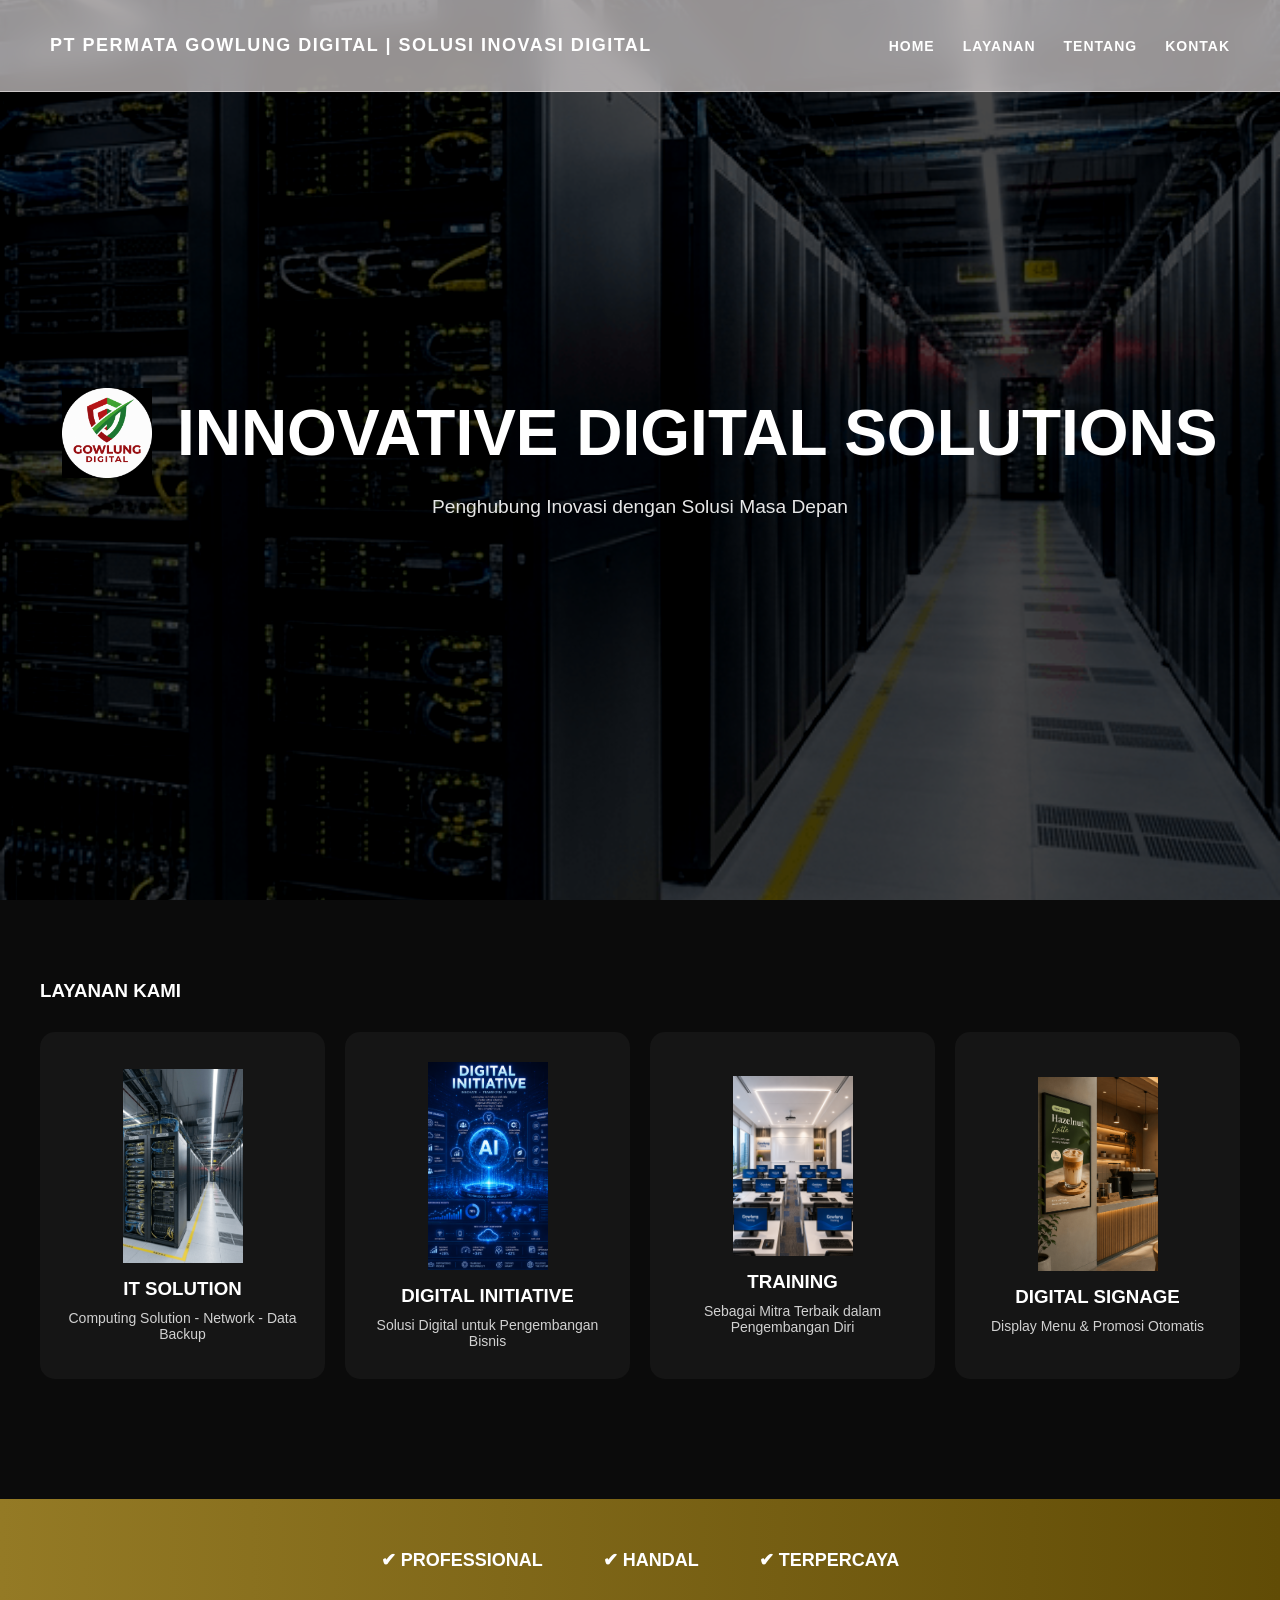
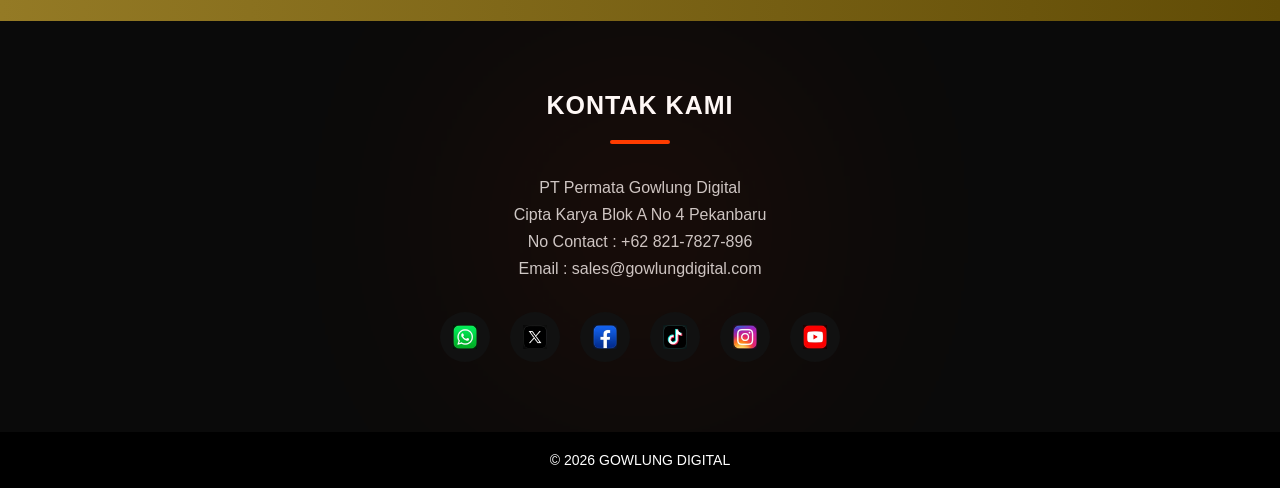
<file: index.html>
<!DOCTYPE html>
<html lang="id">
<head>
<meta charset="UTF-8">
<meta name="viewport" content="width=device-width, initial-scale=1.0">
<title>Gowlung Digital</title>

<link rel="stylesheet" href="css/style.css">
<link rel="stylesheet" href="css/header.css">

</head>

<!-- Google tag (gtag.js) -->
<script async src="https://www.googletagmanager.com/gtag/js?id=G-0ZCK6FGQD3"></script>
<script>
  window.dataLayer = window.dataLayer || [];
  function gtag(){dataLayer.push(arguments);}
  gtag('js', new Date());
  gtag('config', 'G-0ZCK6FGQD3');
</script>

    
<body>

<!-- HEADER CONTAINER -->
<!-- script header dibawah -->
<div id="header"></div>


<!-- HERO -->
<div class="hero">

    <!-- BACKGROUND IMAGE (fallback / layer tambahan) -->
    <div class="hero-bg"></div>

    <!-- OVERLAY TEXT -->
        <div class="overlay">
            <div class="overlay-title">
                <img src="images/logo-crop-bulat.png" alt="Logo" class="overlay-logo">
                <h1>INNOVATIVE DIGITAL SOLUTIONS</h1>
            </div>

            <p>Penghubung Inovasi dengan Solusi Masa Depan</p>
        </div>

</div>

<!-- SERVICES -->
<div id="services-placeholder"></div>

<script>
fetch('services.html')
    .then(response => response.text())
    .then(data => {
        document.getElementById('services-placeholder').innerHTML = data;
    });
</script>


<!-- SKRIP FOOTER -->
<div id="footer-placeholder"></div>
<script>
fetch('footer.html')
    .then(response => response.text())
    .then(data => {
        document.getElementById('footer-placeholder').innerHTML = data;
    });
</script>


<!-- LOAD HEADER + NAVBAR SCRIPT -->
<script>

fetch("header.html")
.then(response => response.text())
.then(data => {

    document.getElementById("header").innerHTML = data;

    // JALANKAN SETELAH HEADER SELESAI DILOAD
    const navbar = document.getElementById("navbar");

    let lastScroll = 0;

    window.addEventListener("scroll", () => {

        let currentScroll = window.pageYOffset;

        // SHRINK
        if(currentScroll > 50){
            navbar.classList.add("shrink");
        }else{
            navbar.classList.remove("shrink");
        }

        // HIDE NAVBAR SAAT SCROLL KE BAWAH
        if(currentScroll > lastScroll && currentScroll > 120){

            navbar.classList.add("hide");

        }else{

            navbar.classList.remove("hide");

        }

        lastScroll = currentScroll;

    });

});

</script>



</body>
</html>
</file>
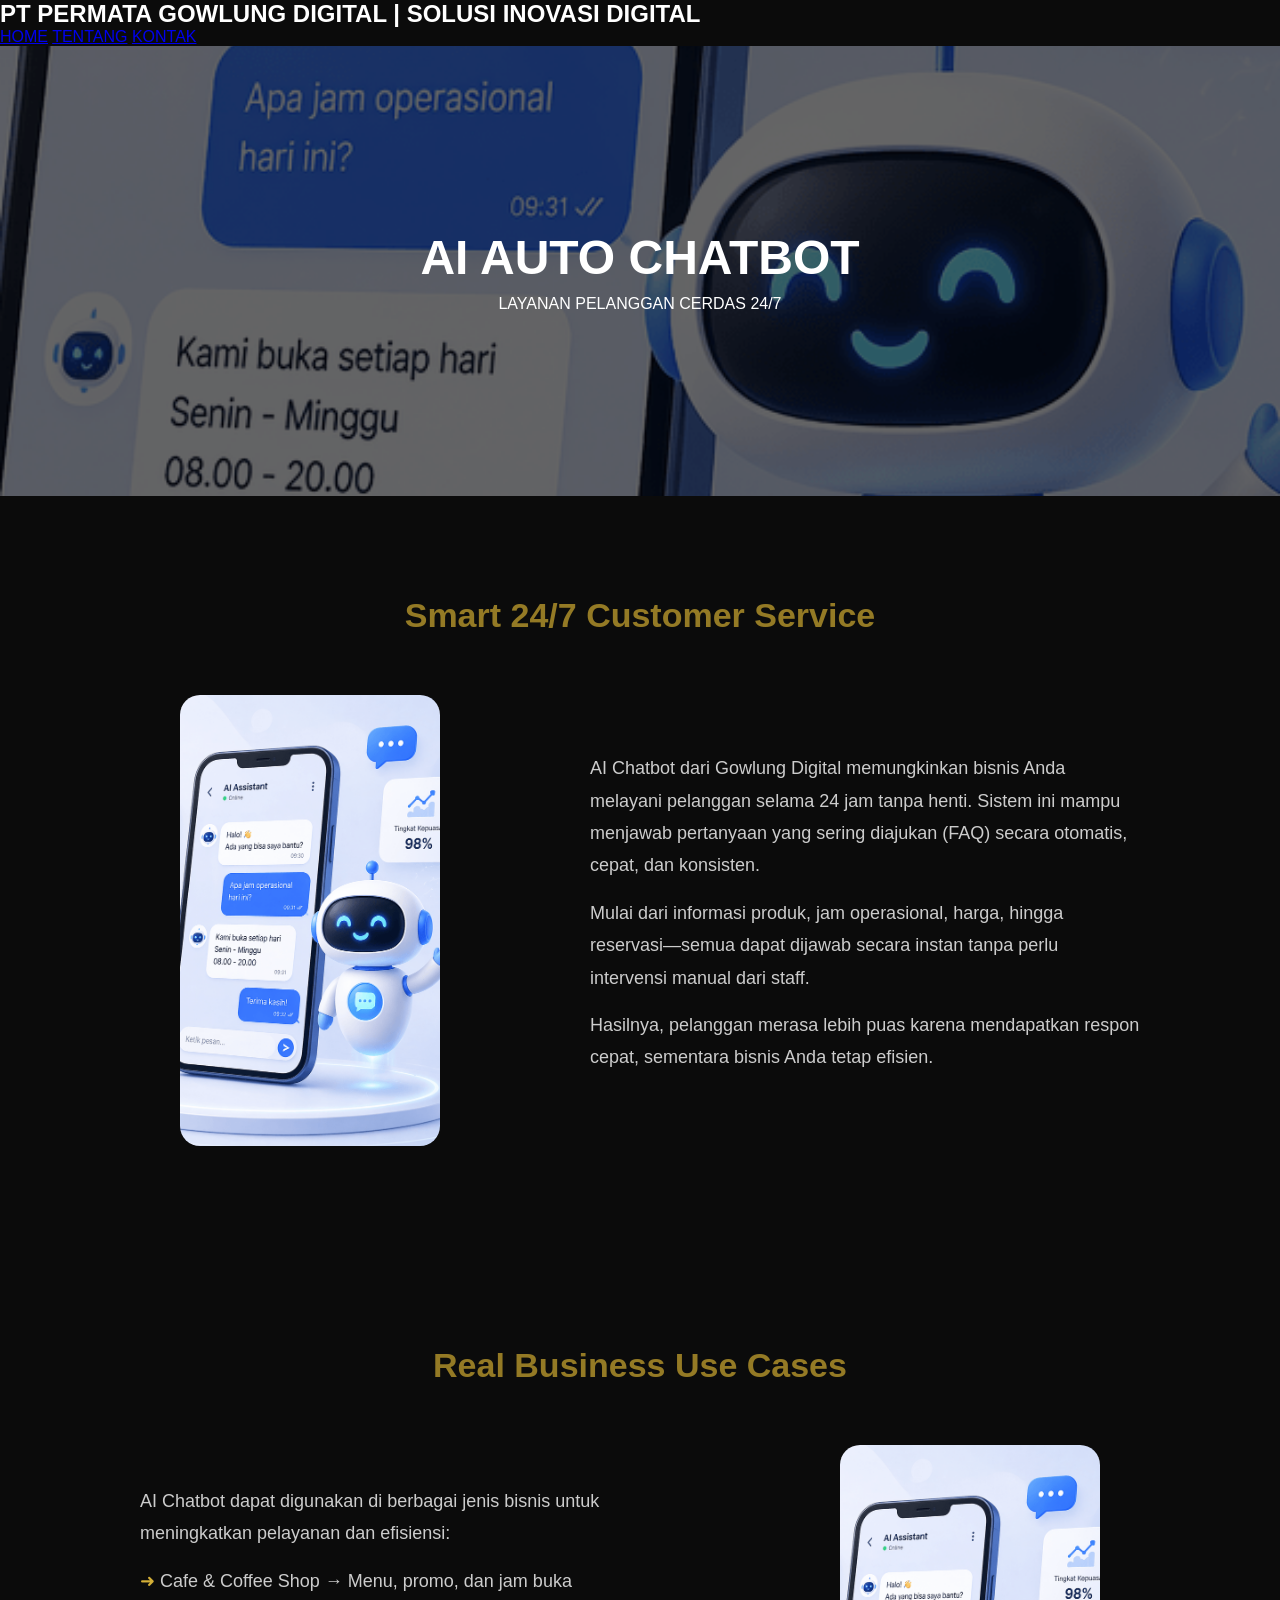
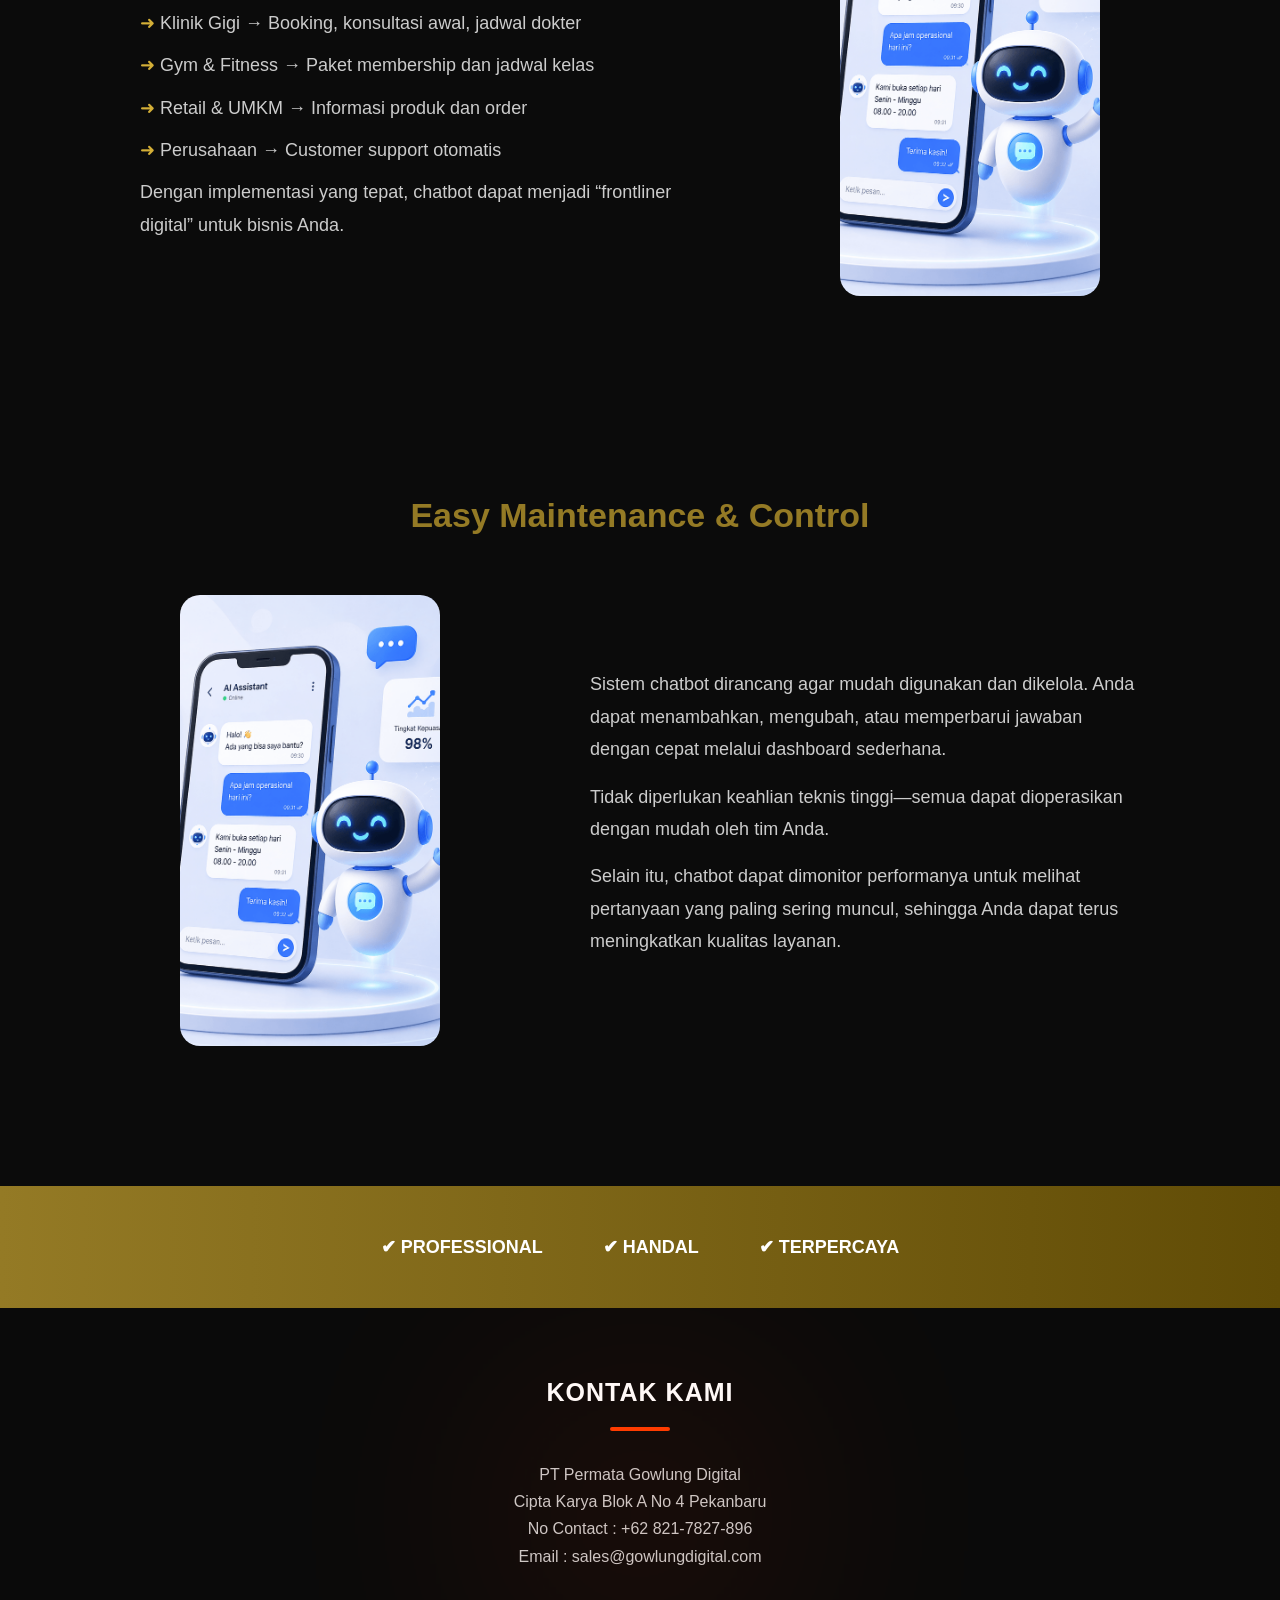
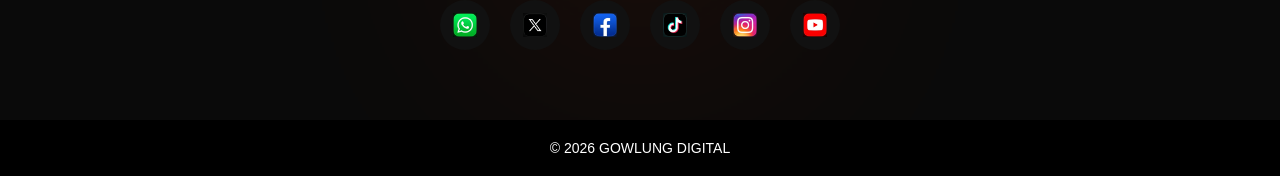
<file: chatbot.html>
<!DOCTYPE html>
<html lang="id">
<head>
<meta charset="UTF-8">
<meta name="viewport" content="width=device-width, initial-scale=1.0">
<title>AI Chatbot - Gowlung Digital</title>

<link rel="stylesheet" href="css/style.css">
<link rel="stylesheet" href="css/chatbot.css">
</head>

<body>

<!-- NAVBAR -->
<nav id="navbar">
    <h1>PT PERMATA GOWLUNG DIGITAL | SOLUSI INOVASI DIGITAL</h1>
    <div>
        <a href="index.html">HOME</a>
        <a href="index.html#about">TENTANG</a>
        <a href="index.html#contact">KONTAK</a>
    </div>
</nav>

<!-- HERO -->
<section class="cb-hero">
    <div class="cb-overlay">
        <h1>AI AUTO CHATBOT</h1>
        <p>LAYANAN PELANGGAN CERDAS 24/7</p>
    </div>
</section>

<!-- SECTION 1 -->
<section class="cb-block">
    <h2 class="cb-title">Smart 24/7 Customer Service</h2>

    <div class="cb-row">
        <div class="cb-img">
            <img src="images/chatbot.png">
        </div>

        <div class="cb-text">
            <p>
                AI Chatbot dari Gowlung Digital memungkinkan bisnis Anda melayani pelanggan selama 24 jam tanpa henti.
                Sistem ini mampu menjawab pertanyaan yang sering diajukan (FAQ) secara otomatis, cepat, dan konsisten.
            </p>

            <p>
                Mulai dari informasi produk, jam operasional, harga, hingga reservasi—semua dapat dijawab secara instan
                tanpa perlu intervensi manual dari staff.
            </p>

            <p>
                Hasilnya, pelanggan merasa lebih puas karena mendapatkan respon cepat, sementara bisnis Anda tetap efisien.
            </p>
        </div>
    </div>
</section>

<!-- SECTION 2 -->
<section class="cb-block">
    <h2 class="cb-title">Real Business Use Cases</h2>

    <div class="cb-row reverse">
        <div class="cb-img">
            <img src="images/chatbot.png">
        </div>

        <div class="cb-text">
            <p>
                AI Chatbot dapat digunakan di berbagai jenis bisnis untuk meningkatkan pelayanan dan efisiensi:
            </p>

            <ul>
                <li>Cafe & Coffee Shop → Menu, promo, dan jam buka</li>
                <li>Klinik Gigi → Booking, konsultasi awal, jadwal dokter</li>
                <li>Gym & Fitness → Paket membership dan jadwal kelas</li>
                <li>Retail & UMKM → Informasi produk dan order</li>
                <li>Perusahaan → Customer support otomatis</li>
            </ul>

            <p>
                Dengan implementasi yang tepat, chatbot dapat menjadi “frontliner digital” untuk bisnis Anda.
            </p>
        </div>
    </div>
</section>

<!-- SECTION 3 -->
<section class="cb-block">
    <h2 class="cb-title">Easy Maintenance & Control</h2>

    <div class="cb-row">
        <div class="cb-img">
            <img src="images/chatbot.png">
        </div>

        <div class="cb-text">
            <p>
                Sistem chatbot dirancang agar mudah digunakan dan dikelola.
                Anda dapat menambahkan, mengubah, atau memperbarui jawaban dengan cepat melalui dashboard sederhana.
            </p>

            <p>
                Tidak diperlukan keahlian teknis tinggi—semua dapat dioperasikan dengan mudah oleh tim Anda.
            </p>

            <p>
                Selain itu, chatbot dapat dimonitor performanya untuk melihat pertanyaan yang paling sering muncul,
                sehingga Anda dapat terus meningkatkan kualitas layanan.
            </p>
        </div>
    </div>
</section>

<!-- LIGHTBOX -->
<div id="lightbox" class="lightbox">
    <span class="lightbox-close">&times;</span>
    <img id="lightbox-img">
</div>


<!-- SERVICES -->
<script>
fetch('services.html')
    .then(response => response.text())
    .then(data => {
        document.getElementById('services-placeholder').innerHTML = data;
    });
</script>

<!-- FOOTER -->
<div id="footer-placeholder"></div>
<script>
fetch('footer.html')
    .then(response => response.text())
    .then(data => {
        document.getElementById('footer-placeholder').innerHTML = data;
    });
</script>
</file>
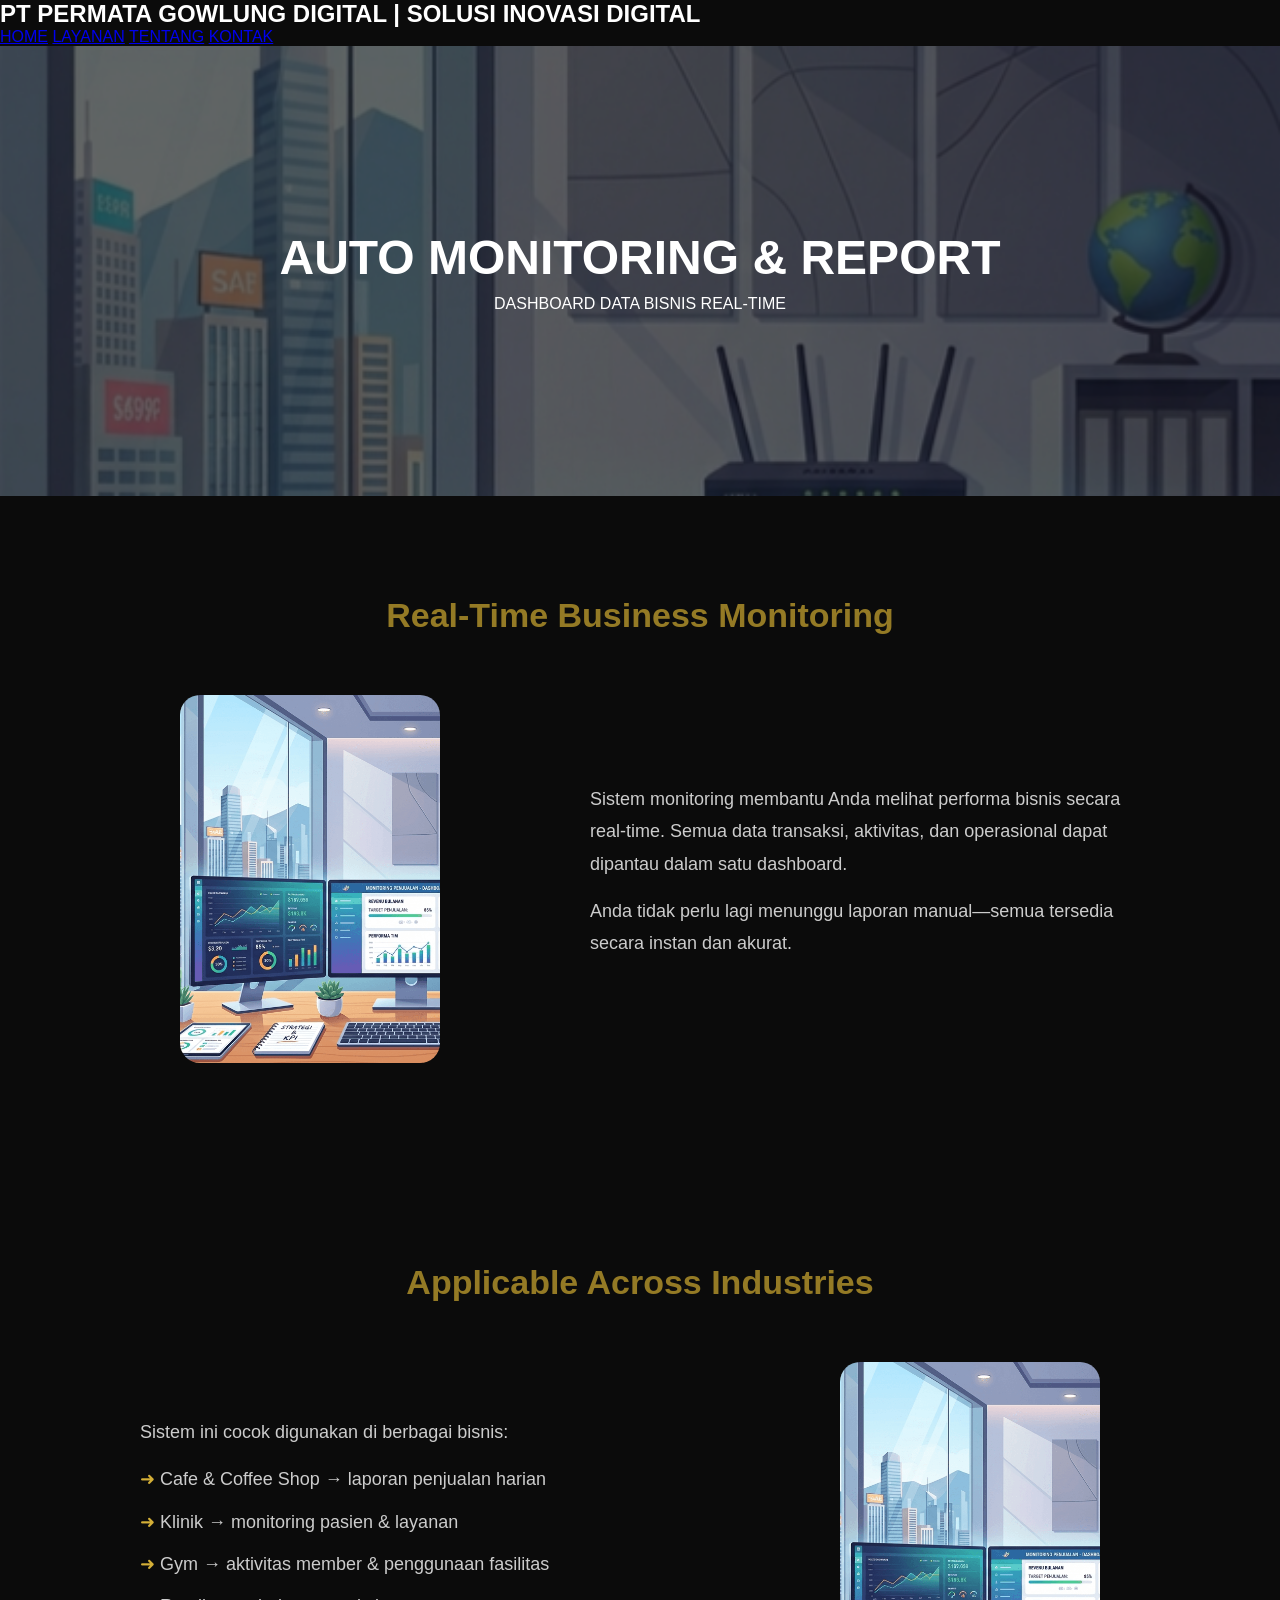
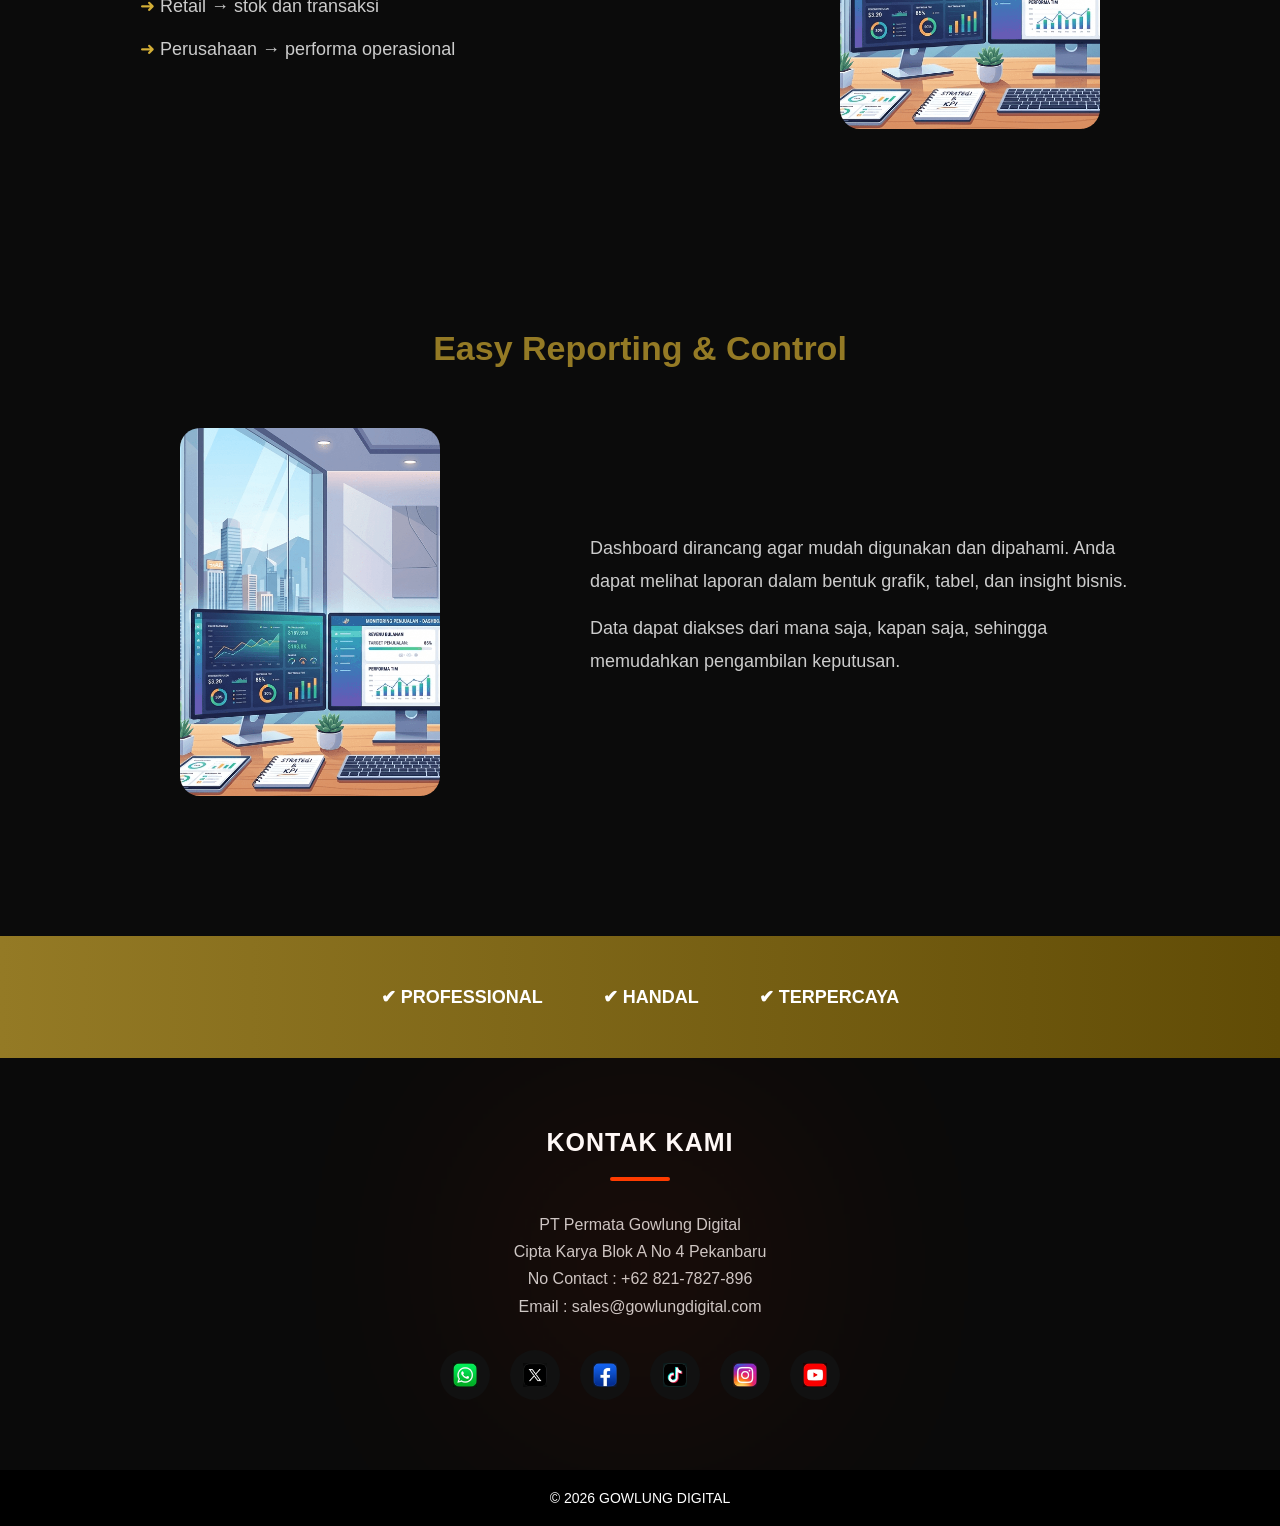
<file: monitoring.html>
<!DOCTYPE html>
<html lang="id">
<head>
<meta charset="UTF-8">
<meta name="viewport" content="width=device-width, initial-scale=1.0">
<title>Monitoring System - Gowlung Digital</title>

<link rel="stylesheet" href="css/style.css">
<link rel="stylesheet" href="css/monitoring.css">
</head>

<body>

<!-- NAVBAR -->
<nav id="navbar">
    <h1>PT PERMATA GOWLUNG DIGITAL | SOLUSI INOVASI DIGITAL</h1>
    <div>
        <a href="index.html">HOME</a>
        <a href="#services">LAYANAN</a>
        <a href="#about">TENTANG</a>
        <a href="#contact">KONTAK</a>
    </div>
</nav>

<!-- HERO -->
<section class="mn-hero">
    <div class="mn-overlay">
        <h1>AUTO MONITORING & REPORT</h1>
        <p>DASHBOARD DATA BISNIS REAL-TIME</p>
    </div>
</section>

<!-- SECTION 1 -->
<section class="mn-block">
    <h2 class="mn-title">Real-Time Business Monitoring</h2>

    <div class="mn-row">
        <div class="mn-img">
            <img src="images/monitoring.png">
        </div>

        <div class="mn-text">
            <p>
                Sistem monitoring membantu Anda melihat performa bisnis secara real-time.
                Semua data transaksi, aktivitas, dan operasional dapat dipantau dalam satu dashboard.
            </p>

            <p>
                Anda tidak perlu lagi menunggu laporan manual—semua tersedia secara instan dan akurat.
            </p>
        </div>
    </div>
</section>

<!-- SECTION 2 -->
<section class="mn-block">
    <h2 class="mn-title">Applicable Across Industries</h2>

    <div class="mn-row reverse">
        <div class="mn-img">
            <img src="images/monitoring.png">
        </div>

        <div class="mn-text">
            <p>Sistem ini cocok digunakan di berbagai bisnis:</p>

            <ul>
                <li>Cafe & Coffee Shop → laporan penjualan harian</li>
                <li>Klinik → monitoring pasien & layanan</li>
                <li>Gym → aktivitas member & penggunaan fasilitas</li>
                <li>Retail → stok dan transaksi</li>
                <li>Perusahaan → performa operasional</li>
            </ul>
        </div>
    </div>
</section>

<!-- SECTION 3 -->
<section class="mn-block">
    <h2 class="mn-title">Easy Reporting & Control</h2>

    <div class="mn-row">
        <div class="mn-img">
            <img src="images/monitoring.png">
        </div>

        <div class="mn-text">
            <p>
                Dashboard dirancang agar mudah digunakan dan dipahami.
                Anda dapat melihat laporan dalam bentuk grafik, tabel, dan insight bisnis.
            </p>

            <p>
                Data dapat diakses dari mana saja, kapan saja, sehingga memudahkan pengambilan keputusan.
            </p>
        </div>
    </div>
</section>

<!-- SERVICES -->
<script>
fetch('services.html')
    .then(response => response.text())
    .then(data => {
        document.getElementById('services-placeholder').innerHTML = data;
    });
</script>

<!-- FOOTER -->
<div id="footer-placeholder"></div>
<script>
fetch('footer.html')
    .then(response => response.text())
    .then(data => {
        document.getElementById('footer-placeholder').innerHTML = data;
    });
</script>



</body>
</html>
</file>
<file: css/style.css>
/* =======================================================
   RESET
======================================================= */

*{
    margin:0;
    padding:0;
    box-sizing:border-box;
    font-family:'Poppins', sans-serif;
}

html{
    scroll-behavior:smooth;
}

body{
    background:#0b0b0b;
    color:white;
    overflow-x:hidden;
}

/* =======================================================
   GENERAL SECTION
======================================================= */

section{
    padding:80px 40px;
}

h2{
    margin-bottom:20px;
    font-size:28px;
}

/* =======================================================
   HERO
======================================================= */

.hero{
    height:100vh;

    position:relative;

    display:flex;
    align-items:center;
    justify-content:center;

    text-align:center;

    overflow:hidden;
}

/* BACKGROUND IMAGE */
.hero-bg{

    position:absolute;

    width:100%;
    height:100%;

    background:url('../images/it-solution.png') center/cover no-repeat;

    z-index:-2;

    filter:brightness(30%) contrast(110%) saturate(120%);
}

/* VIDEO */
.hero video{

    position:absolute;

    width:100%;
    height:100%;

    object-fit:cover;

    z-index:-1;

    opacity:0.6;
}

/* =======================================================
   OVERLAY
======================================================= */

.overlay{

    text-align:center;

    padding:20px;
}

.overlay-title{

    display:flex;

    align-items:center;
    justify-content:center;

    gap:1vw;

    flex-wrap:wrap;
}

/* LOGO */
.overlay-logo{

    width:clamp(70px, 7vw, 120px);
    height:clamp(70px, 7vw, 120px);

    object-fit:contain;

    transform:translateY(6px);

    margin-right:12px;
    margin-bottom:12px;
}

/* TITLE */
.overlay h1{

    font-size:clamp(2.4rem, 5vw, 5.5rem);

    margin:0;

    line-height:1.1;

    font-weight:700;
}

/* SUBTITLE */
.overlay p{

    margin-top:12px;

    font-size:clamp(1rem, 1.5vw, 1.4rem);

    opacity:0.9;
}

/* =======================================================
   HEADER STRIP
======================================================= */

.header-strip{

    background:white;

    color:black;

    text-align:center;

    padding:40px 20px;

    margin-top:80px;

    opacity:0;

    transform:translateY(-20px);

    animation:fadeIn 1s ease forwards;
}

.header-strip h1{

    font-size:28px;

    font-weight:700;

    letter-spacing:2px;
}

.header-strip h3{

    margin-top:5px;

    font-weight:400;

    opacity:0.7;
}

/* =======================================================
   SERVICES
======================================================= */

.services{

    display:grid;

    grid-template-columns:repeat(auto-fit,minmax(220px,1fr));

    gap:20px;

    margin-top:30px;
}

/* CARD */
.card{

    background:#151515;

    padding:30px 20px;

    border-radius:15px;

    text-decoration:none;

    color:white;

    transition:0.3s;

    text-align:center;

    display:flex;

    flex-direction:column;

    align-items:center;

    justify-content:center;
}

.card:hover{

    transform:translateY(-8px);

    background:#1f1f1f;
}

/* ICON */
.card-icon{

    width:120px;

    height:auto;

    margin-bottom:15px;

    max-width:100%;
}

/* TEXT */
.card h3{
    margin-bottom:10px;
}

.card p{

    font-size:14px;

    opacity:0.8;
}

/* =======================================================
   RED STRIP
======================================================= */

.red-strip{

    background:linear-gradient(90deg,#947a25,#614c06);

    padding:50px 0;

    margin-top:40px;
}

.strip-content{

    display:flex;

    justify-content:center;

    gap:60px;

    flex-wrap:wrap;

    font-weight:600;

    font-size:18px;
}

.strip-content div{
    color:white;
}

/* =======================================================
   ABOUT
======================================================= */

#about{

    text-align:center;
}

#about p{

    max-width:700px;

    margin:auto;

    line-height:1.7;

    opacity:0.85;
}

/* =======================================================
   CONTAINER
======================================================= */

.container{

    max-width:900px;

    margin:auto;

    padding:0 20px;
}

/* =======================================================
   DARK SECTION
======================================================= */

.section-dark{

    background:#0a0a0a;

    padding:70px 20px;

    text-align:center;

    position:relative;

    overflow:hidden;
}

/* TITLE */
.section-title{

    font-size:32px;

    font-weight:700;

    letter-spacing:1px;
}

.section-title2{

    font-size:25px;

    font-weight:700;

    letter-spacing:1px;
}

/* DIVIDER */
.divider{

    width:60px;

    height:4px;

    background:#ff3c00;

    margin:15px auto 30px;

    border-radius:2px;
}

/* TEXT */
.section-text{

    font-size:16px;

    line-height:1.7;

    color:#ccc;

    max-width:700px;

    margin:auto;
}

/* GLOW EFFECT */
.section-dark::after{

    content:"";

    position:absolute;

    width:300px;
    height:300px;

    background:#ff3c00;

    opacity:0.08;

    filter:blur(120px);

    top:50%;
    left:50%;

    transform:translate(-50%,-50%);
}

/* =======================================================
   SOCIAL ICONS
======================================================= */

.social-icons{

    margin-top:30px;

    display:flex;

    justify-content:center;

    gap:20px;

    flex-wrap:wrap;

    position:relative;

    z-index:2;
}

/* ICON */
.social-icons a{

    width:50px;
    height:50px;

    display:flex;

    align-items:center;
    justify-content:center;

    border-radius:50%;

    background:#111;

    transition:0.3s;

    cursor:pointer;
}

.social-icons img{

    width:24px;
    height:24px;

    object-fit:contain;

    pointer-events:none;
}

/* HOVER */
.social-icons a:hover{

    background:#636668;

    transform:translateY(-5px) scale(1.1);
}

/* =======================================================
   FOOTER
======================================================= */

footer{

    padding:20px;

    text-align:center;

    background:black;

    font-size:14px;
}

/* =======================================================
   ANIMATION
======================================================= */

@keyframes fadeIn{

    to{

        opacity:1;

        transform:translateY(0);
    }
}

/* =======================================================
   RESPONSIVE
======================================================= */

/* TABLET */
@media(max-width:768px){

    section{
        padding:60px 20px;
    }

    .overlay h1{
        font-size:32px;
    }

    .card-icon{
        width:80px;
    }

    .strip-content{
        gap:30px;
        font-size:16px;
    }

    .section-title{
        font-size:26px;
    }

    .section-title2{
        font-size:22px;
    }

    .section-text{
        font-size:15px;
    }
}

/* MOBILE */
@media(max-width:480px){

    .overlay-logo{

        width:70px;
        height:70px;
    }

    .overlay h1{
        font-size:28px;
    }

    .overlay p{
        font-size:14px;
    }

    .section-title{
        font-size:24px;
    }

    .section-title2{
        font-size:20px;
    }

    .card{
        padding:25px 18px;
    }
}
</file>
<file: css/header.css>
/* =======================================================
   HEADER / NAVBAR
======================================================= */

#navbar{
    position: fixed;
    top: 0;
    left: 0;
    width: 100%;
    display: flex;
    justify-content: space-between;
    align-items: center;
    padding: 35px 50px;
    background:rgba(235, 228, 228, 0.637);
    backdrop-filter: blur(14px);
    border-bottom: 1px solid rgba(235, 228, 228, 0.637);
    transition:
        padding 0.35s ease,
        background 0.35s ease,
        transform 0.35s ease,
        box-shadow 0.35s ease;
    z-index: 1000;
}

/* NAVBAR SAAT SCROLL KE BAWAH */
#navbar.shrink{
    padding: 10px 50px;
    background: rgba(235, 228, 228, 0.637);
    box-shadow: 0 5px 25px rgba(235, 228, 228, 0.637);
}

/* HIDE NAVBAR */
#navbar.hide{
    transform: translateY(-100%);
}

/* =======================================================
   LOGO / TITLE
======================================================= */

#navbar h1{
    color: white;
    font-size: 18px;
    font-weight: 700;
    letter-spacing: 1.5px;
    text-transform: uppercase;
    white-space: nowrap;
}

/* =======================================================
   MENU
======================================================= */

.nav-menu{
    display: flex;
    align-items: center;
    gap: 28px;
}

.nav-menu a{
    position: relative;
    color: white;
    text-decoration: none;
    font-size: 14px;
    font-weight: 600;
    letter-spacing: 1px;
    transition: 0.3s ease;
}

/* UNDERLINE EFFECT */
.nav-menu a::after{
    content: "";
    position: absolute;
    left: 0;
    bottom: -6px;
    width: 0%;
    height: 2px;
    background: #D4AF37;
    transition: 0.3s ease;
}

.nav-menu a:hover{
    color: #D4AF37;
}

.nav-menu a:hover::after{
    width: 100%;
}

/* =======================================================
   DROPDOWN
======================================================= */

.dropdown{
    position: relative;
}

/* DROPDOWN BOX */
.dropdown-content{
    position: absolute;
    top: 140%;
    left: 0;
    min-width: 240px;
    background: rgba(20,20,20,0.96);
    backdrop-filter: blur(15px);
    border: 1px solid rgba(255,255,255,0.08);
    border-radius: 14px;
    overflow: hidden;
    opacity: 0;
    visibility: hidden;
    transform: translateY(10px);
    transition: 0.3s ease;
    box-shadow: 0 10px 30px rgba(0,0,0,0.3);
}

/* SHOW DROPDOWN */
.dropdown:hover .dropdown-content{
    opacity: 1;
    visibility: visible;
    transform: translateY(0);
}

/* ITEM DROPDOWN */
.dropdown-content a{
    display: block;
    padding: 14px 20px;
    color: white;
    font-size: 13px;
    font-weight: 500;
    border-bottom: 1px solid rgba(255,255,255,0.05);
}

.dropdown-content a:last-child{
    border-bottom: none;
}

.dropdown-content a:hover{
    background: rgba(212,175,55,0.12);
    color: #D4AF37;
}

/* HILANGKAN UNDERLINE DROPDOWN */
.dropdown-content a::after{
    display: none;
}

/* =======================================================
   HEADER STRIP
======================================================= */

.header-strip{
    background: white;
    color: black;
    text-align: center;
    padding: 140px 20px 60px;
    opacity: 0;
    transform: translateY(-20px);
    animation: fadeIn 1s ease forwards;
}

.header-strip h1{
    font-size: 32px;
    font-weight: 700;
    letter-spacing: 2px;
}

.header-strip h3{
    margin-top: 8px;
    font-weight: 400;
    opacity: 0.7;
}

/* =======================================================
   ANIMATION
======================================================= */

@keyframes fadeIn{
    to{
        opacity: 1;
        transform: translateY(0);
    }
}

/* =======================================================
   RESPONSIVE
======================================================= */

@media(max-width: 900px){

    #navbar{
        padding: 15px 25px;
    }

    #navbar h1{
        font-size: 14px;
        max-width: 220px;
        line-height: 1.4;
    }

    .nav-menu{
        gap: 16px;
    }

    .nav-menu a{
        font-size: 12px;
    }

    .dropdown-content{
        min-width: 200px;
    }
}




/* =======================================================
   RESPONSIVE NAVBAR
======================================================= */

/* LAPTOP KECIL */
@media(max-width: 1200px){

    #navbar{
        padding: 15px 30px;
    }

    #navbar h1{
        font-size: 15px;
        max-width: 420px;
    }

    .nav-menu{
        gap: 18px;
    }

    .nav-menu a{
        font-size: 13px;
    }
}


/* TABLET */
@media(max-width: 900px){
    #navbar{
        padding: 14px 20px;
    }
    #navbar h1{
        font-size: 13px;
        max-width: 280px;
        line-height: 1.4;
        white-space: normal;
    }

    .nav-menu{
        gap: 14px;
    }

    .nav-menu a{
        font-size: 12px;
    }

    .dropdown-content{
        min-width: 200px;
    }
}


/* MOBILE */
@media(max-width: 700px){
    #navbar{
        flex-direction: column;
        align-items: flex-start;
        gap: 15px;
        padding: 15px 18px;
    }
    #navbar.shrink{
        padding: 12px 18px;
    }
    #navbar h1{
        font-size: 12px;
        width: 100%;
        line-height: 1.5;
        letter-spacing: 1px;
    }
    .nav-menu{
        width: 100%;
        display: flex;
        flex-wrap: wrap;
        gap: 12px;
    }
    .nav-menu a{
        font-size: 11px;
    }
    .dropdown-content{
        position: absolute;
        left: 0;
        top: 120%;
        min-width: 180px;
    }
}


/* MOBILE KECIL */
@media(max-width: 480px){
    #navbar h1{
        font-size: 11px;
    }

    .nav-menu{
        gap: 10px;
    }

    .nav-menu a{
        font-size: 10px;
        letter-spacing: 0.5px;
    }

    .dropdown-content{
        min-width: 160px;
    }

}
</file>
<file: css/chatbot.css>
*{
    margin:0;
    padding:0;
    box-sizing:border-box;
}

/* HERO */
.cb-hero{
    height:50vh;
    background:url('../images/chatbot.png') center/cover no-repeat;
    display:flex;
    align-items:center;
    justify-content:center;
    position:relative;
}

.cb-hero::after{
    content:"";
    position:absolute;
    width:100%;
    height:100%;
    background:rgba(0,0,0,0.6);
    pointer-events:none;
}

.cb-overlay{
    position:relative;
    z-index:2;
    text-align:center;
}

.cb-overlay h1{
    font-size:48px;
}

.cb-overlay p{
    margin-top:10px;
}

/* SECTION */
.cb-block{
    padding:100px 20px;
    text-align:center;
}

/* TITLE */
.cb-title{
    font-size:34px;
    color:#947a25;
    margin-bottom:60px;
}

/* ROW */
.cb-row{
    max-width:1100px;
    margin:auto;
    display:flex;
    align-items:center;
    gap:60px;
}

.cb-row.reverse{
    flex-direction:row-reverse;
}

/* IMAGE (FIX KLIK) */
.cb-img{
    flex:0 0 40%;
    display:flex;
    justify-content:center;
    overflow:hidden;
    border-radius:20px;
    position:relative;
    z-index:20;
}

.cb-img img{
    width:100%;
    max-width:260px;
    border-radius:20px;
    cursor:zoom-in;
    transition:0.4s;
    z-index:21;
}

/* HOVER */
.cb-img:hover img{
    transform:scale(1.15);
    box-shadow:0 20px 60px rgba(148,122,37,0.4);
}

/* TEXT */
.cb-text{
    flex:0 0 50%;
    text-align:left;
    color:#ccc;
    font-size:18px;
    line-height:1.8;
}

.cb-text p{
    margin-bottom:15px;
}

/* LIST */
.cb-text ul{
    list-style:none;
    padding-left:0;
    text-align:left;
}

.cb-text li{
    margin-bottom:10px;
    padding-left:20px;
    position:relative;
}

.cb-text li::before{
    content:"➜";
    position:absolute;
    left:0;
    color:#d4af37;
}

/* LIGHTBOX (FIX TOTAL) */
.lightbox{
    display:none;
    position:fixed;
    z-index:9999;
    top:0;
    left:0;
    width:100%;
    height:100%;
    background:rgba(0,0,0,0.95);

    justify-content:center;
    align-items:center;
}

#lightbox-img{
    max-width:90%;
    max-height:85%;
    border-radius:12px;
}

.lightbox-close{
    position:absolute;
    top:20px;
    right:30px;
    font-size:40px;
    color:white;
    cursor:pointer;
}

/* RESPONSIVE */
@media(max-width:768px){

    .cb-row{
        flex-direction:column;
        text-align:center;
    }

    .cb-row.reverse{
        flex-direction:column;
    }

    .cb-text{
        text-align:center;
        font-size:15px;
    }

    .cb-img img{
        max-width:200px;
    }

    .cb-title{
        font-size:24px;
    }
}
</file>
<file: css/monitoring.css>
*{
    margin:0;
    padding:0;
    box-sizing:border-box;
}

/* HERO */
.mn-hero{
    height:50vh;
    background:url('../images/monitoring3.png') center/cover no-repeat;
    display:flex;
    align-items:center;
    justify-content:center;
    position:relative;
}

.mn-hero::after{
    content:"";
    position:absolute;
    width:100%;
    height:100%;
    background:rgba(0,0,0,0.6);
    pointer-events:none;
}

.mn-overlay{
    position:relative;
    z-index:2;
    text-align:center;
}

.mn-overlay h1{
    font-size:48px;
}

.mn-overlay p{
    margin-top:10px;
}

/* SECTION */
.mn-block{
    padding:100px 20px;
    text-align:center;
}

.mn-title{
    font-size:34px;
    color:#947a25;
    margin-bottom:60px;
}

/* ROW */
.mn-row{
    max-width:1100px;
    margin:auto;
    display:flex;
    align-items:center;
    gap:60px;
}

.mn-row.reverse{
    flex-direction:row-reverse;
}

/* IMAGE */
.mn-img{
    flex:0 0 40%;
    display:flex;
    justify-content:center;
    overflow:hidden;
    border-radius:20px;
    position:relative;
    z-index:10;
}

.mn-img img{
    width:100%;
    max-width:260px;
    border-radius:20px;
    cursor:zoom-in;
    transition:0.4s;
}

/* HOVER */
.mn-img:hover img{
    transform:scale(1.15);
    box-shadow:0 20px 60px rgba(148,122,37,0.4);
}

/* TEXT */
.mn-text{
    flex:0 0 50%;
    text-align:left !important;
    color:#ccc;
    font-size:18px;
    line-height:1.8;
}

.mn-text p{
    margin-bottom:15px;
}

/* LIST */
.mn-text ul{
    list-style:none;
    padding-left:0;
}

.mn-text li{
    margin-bottom:10px;
    padding-left:20px;
    position:relative;
}

.mn-text li::before{
    content:"➜";
    position:absolute;
    left:0;
    color:#d4af37;
}

/* LIGHTBOX */
.lightbox{
    display:none;
    position:fixed;
    z-index:9999;
    top:0;
    left:0;
    width:100%;
    height:100%;
    background:rgba(0,0,0,0.95);
    justify-content:center;
    align-items:center;
}

#lightbox-img{
    max-width:90%;
    max-height:85%;
    border-radius:12px;
}

.lightbox-close{
    position:absolute;
    top:20px;
    right:30px;
    font-size:40px;
    color:white;
    cursor:pointer;
}

/* RESPONSIVE */
@media(max-width:768px){

    .mn-row{
        flex-direction:column;
        text-align:center;
    }

    .mn-row.reverse{
        flex-direction:column;
    }

    .mn-text{
        text-align:center;
        font-size:15px;
    }

    .mn-img img{
        max-width:200px;
    }

    .mn-title{
        font-size:24px;
    }
}

/* pastikan gambar bisa diklik */
.mn-img{
    position: relative;
    z-index: 20;
}

.mn-img img{
    position: relative;
    z-index: 21;
    cursor: zoom-in;
}

/* ini penting banget */
.mn-hero::after,
.section-dark::after{
    pointer-events: none;
}
</file>
